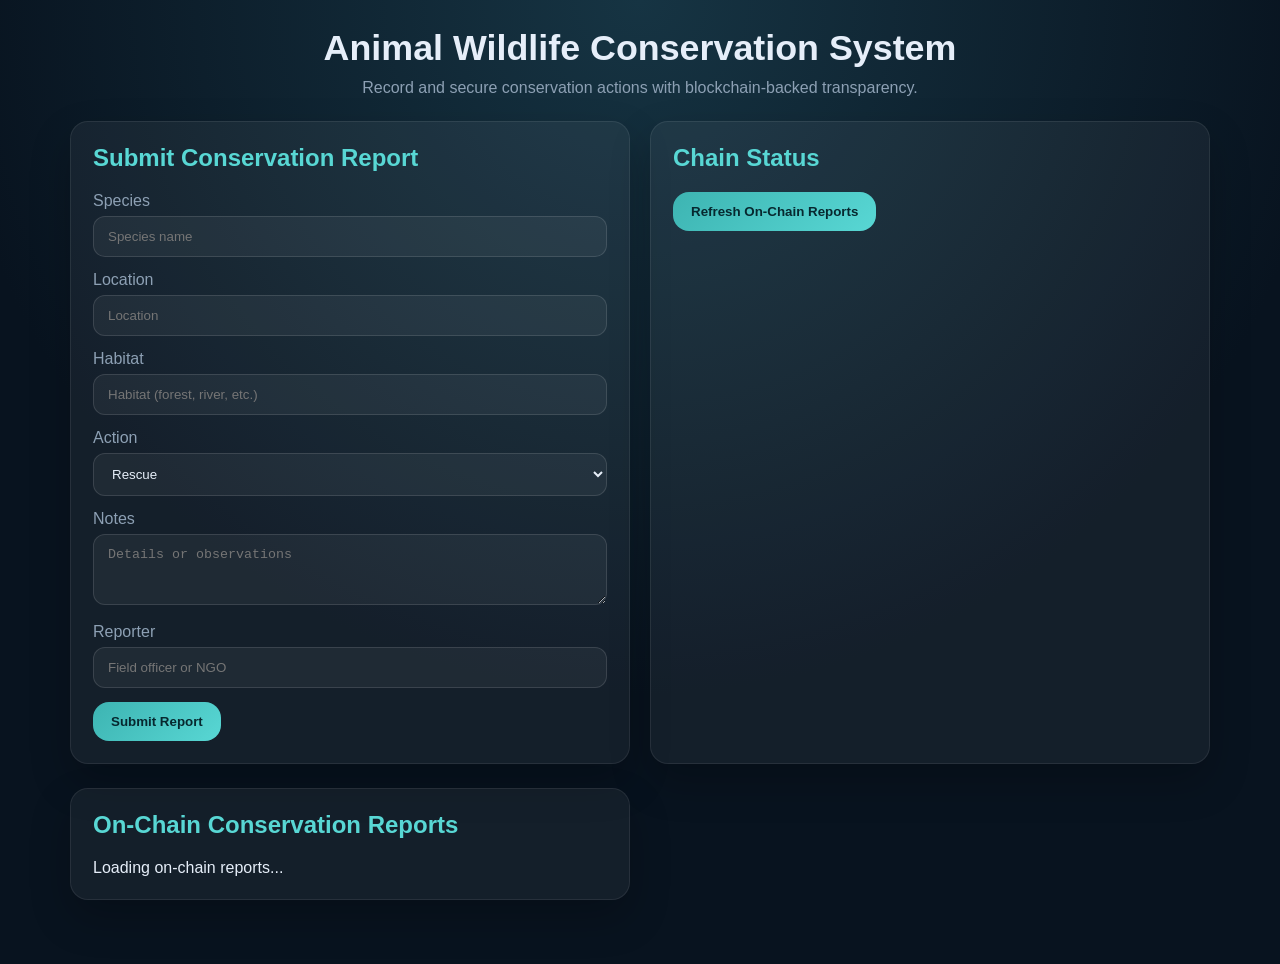
<file: public/index.html>
<!DOCTYPE html>
<html lang="en">
<head>
  <meta charset="UTF-8" />
  <meta name="viewport" content="width=device-width, initial-scale=1.0" />
  <title>Wildlife Conservation Blockchain</title>
  <link rel="stylesheet" href="style.css" />
</head>
<body>
  <div class="app-shell">
    <header>
      <h1>Animal Wildlife Conservation System</h1>
      <p>Record and secure conservation actions with blockchain-backed transparency.</p>
    </header>

    <section class="panel panel-actions">
      <div class="card">
        <h2>Submit Conservation Report</h2>
        <form id="report-form">
          <label>Species<div><input id="species" type="text" placeholder="Species name" required /></div></label>
          <label>Location<div><input id="location" type="text" placeholder="Location" required /></div></label>
          <label>Habitat<div><input id="habitat" type="text" placeholder="Habitat (forest, river, etc.)" /></div></label>
          <label>Action<div>
            <select id="action" required>
              <option value="Rescue">Rescue</option>
              <option value="Release">Release</option>
              <option value="Patrol">Patrol</option>
              <option value="Education">Education</option>
              <option value="Habitat Restoration">Habitat Restoration</option>
            </select>
          </div></label>
          <label>Notes<div><textarea id="notes" rows="3" placeholder="Details or observations"></textarea></div></label>
          <label>Reporter<div><input id="reporter" type="text" placeholder="Field officer or NGO" required /></div></label>
          <button type="submit">Submit Report</button>
        </form>
      </div>

      <div class="card card-status">
        <h2>Chain Status</h2>
        <button id="refresh-reports">Refresh On-Chain Reports</button>
        <div id="status-message" class="status-message"></div>
      </div>
    </section>

    <section class="panel panel-data">
      <div class="card">
        <h2>On-Chain Conservation Reports</h2>
        <div id="reports-list">Loading on-chain reports...</div>
      </div>
    </section>
  </div>
  <script src="app.js"></script>
</body>
</html>
</file>
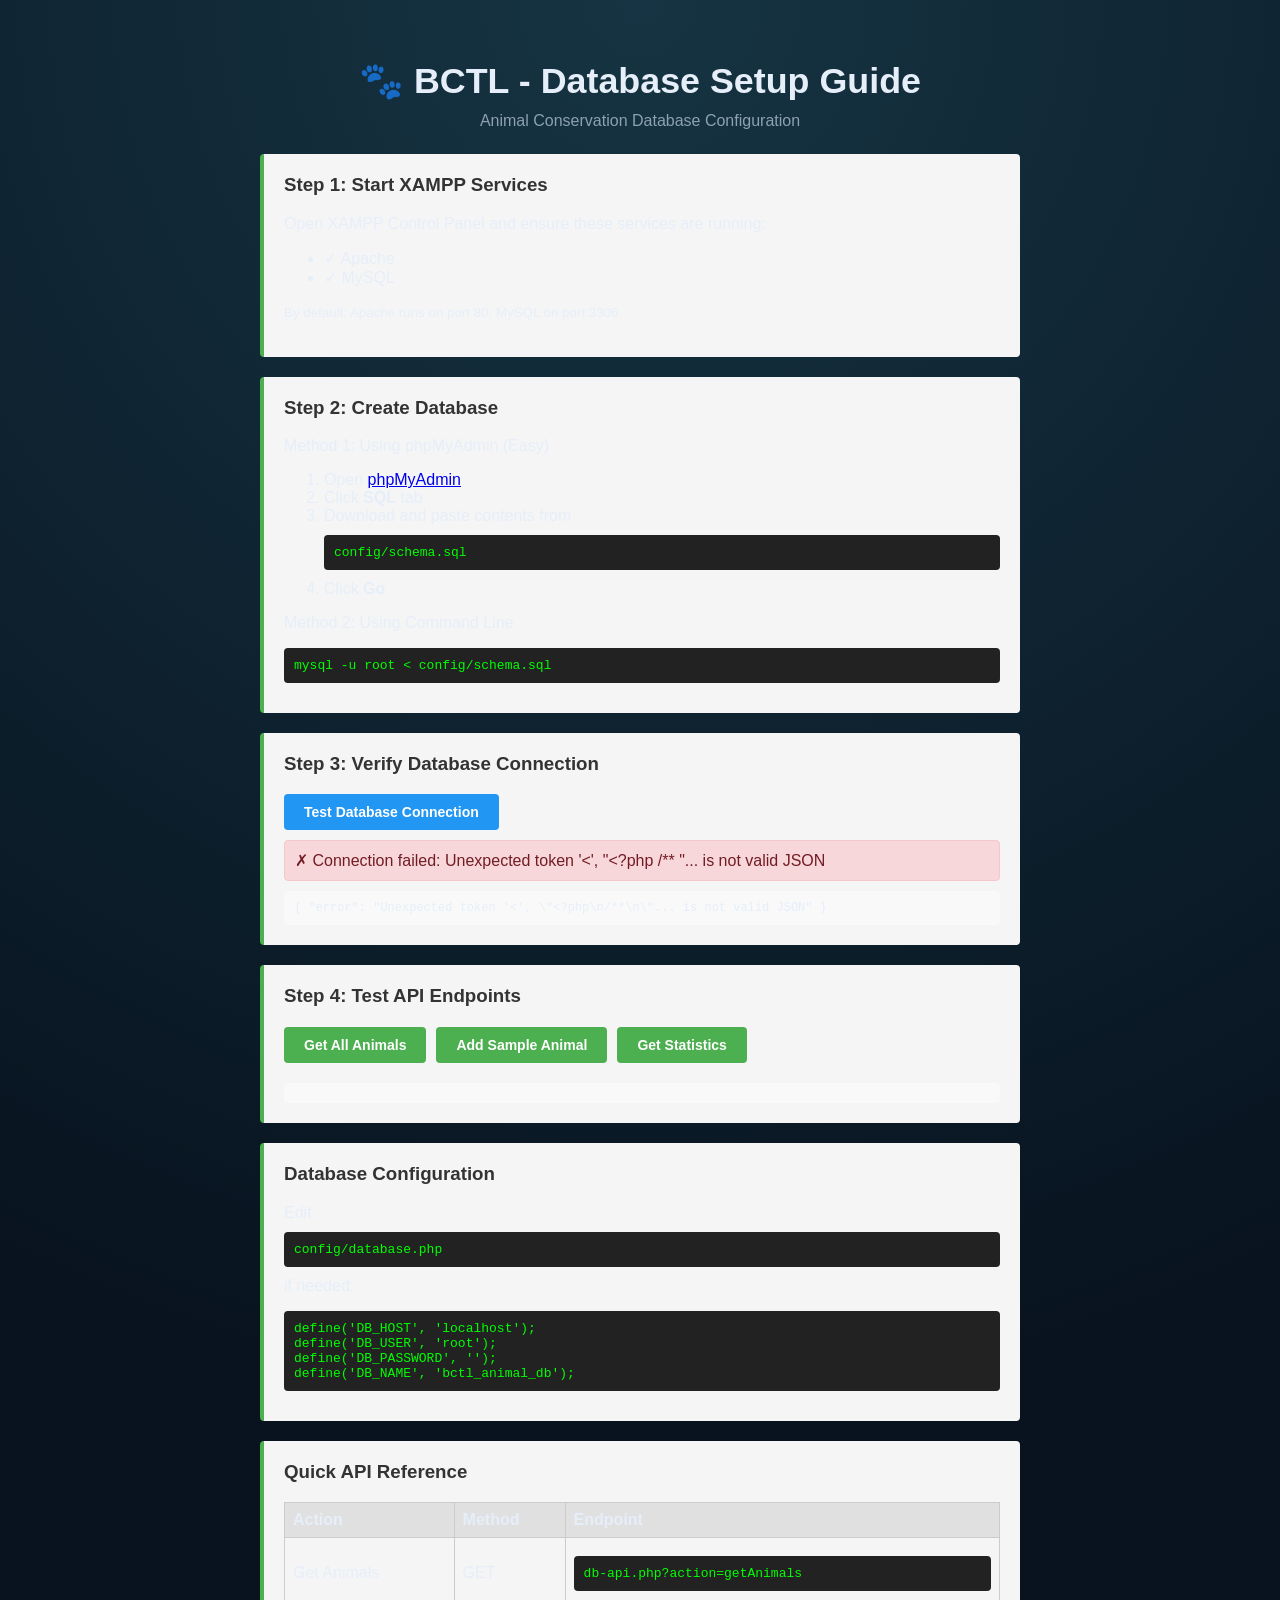
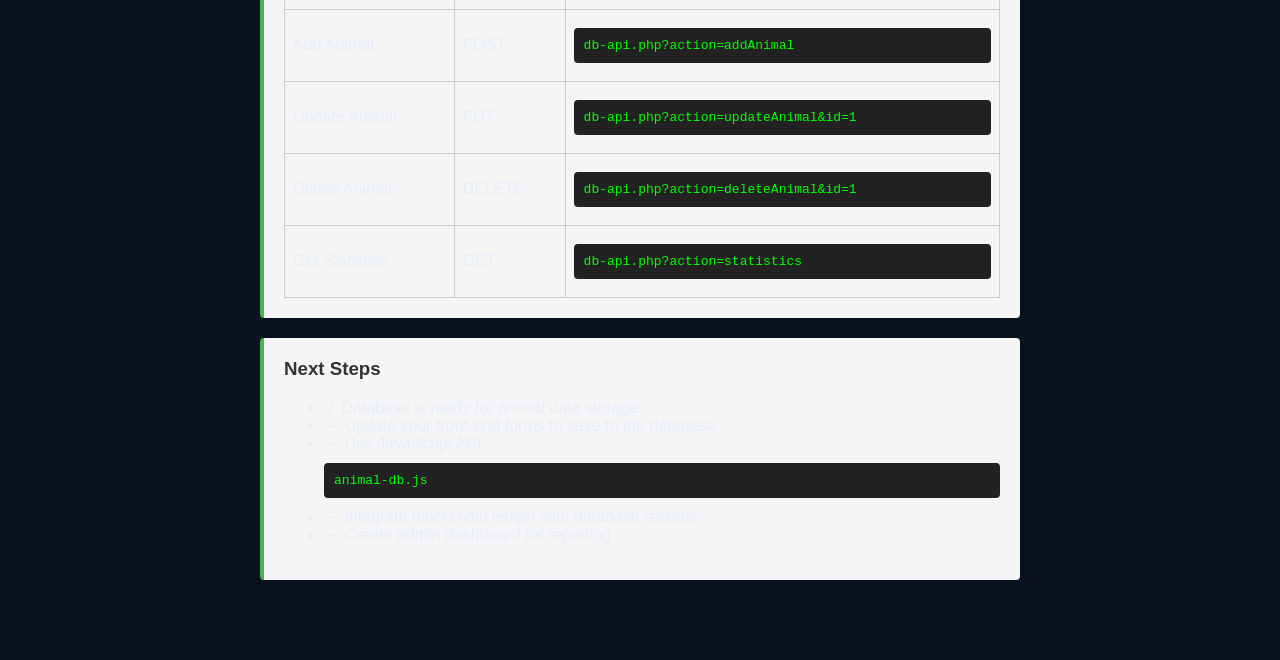
<file: public/setup-guide.html>
<!DOCTYPE html>
<html lang="en">
<head>
    <meta charset="UTF-8" />
    <meta name="viewport" content="width=device-width, initial-scale=1.0" />
    <title>Database Setup Guide - BCTL</title>
    <link rel="stylesheet" href="style.css" />
    <style>
        .setup-container {
            max-width: 800px;
            margin: 40px auto;
            padding: 20px;
        }
        .setup-card {
            background: #f5f5f5;
            border-left: 4px solid #4CAF50;
            padding: 20px;
            margin: 20px 0;
            border-radius: 4px;
        }
        .setup-card h3 {
            margin-top: 0;
            color: #333;
        }
        .setup-card code {
            background: #222;
            color: #0f0;
            padding: 10px;
            display: block;
            border-radius: 4px;
            margin: 10px 0;
            overflow-x: auto;
        }
        .button-group {
            display: flex;
            gap: 10px;
            margin: 20px 0;
        }
        .btn {
            padding: 10px 20px;
            background: #4CAF50;
            color: white;
            border: none;
            border-radius: 4px;
            cursor: pointer;
            font-size: 14px;
        }
        .btn:hover {
            background: #45a049;
        }
        .btn-secondary {
            background: #2196F3;
        }
        .btn-secondary:hover {
            background: #0b7dda;
        }
        .status {
            padding: 10px;
            margin: 10px 0;
            border-radius: 4px;
            display: none;
        }
        .status.success {
            background: #d4edda;
            color: #155724;
            border: 1px solid #c3e6cb;
            display: block;
        }
        .status.error {
            background: #f8d7da;
            color: #721c24;
            border: 1px solid #f5c6cb;
            display: block;
        }
        .status.loading {
            background: #d1ecf1;
            color: #0c5460;
            border: 1px solid #bee5eb;
            display: block;
        }
        .test-result {
            margin-top: 10px;
            padding: 10px;
            background: #f9f9f9;
            border-radius: 4px;
            font-family: monospace;
            font-size: 12px;
            max-height: 200px;
            overflow-y: auto;
        }
    </style>
</head>
<body>
    <div class="setup-container">
        <header>
            <h1>🐾 BCTL - Database Setup Guide</h1>
            <p>Animal Conservation Database Configuration</p>
        </header>

        <div class="setup-card">
            <h3>Step 1: Start XAMPP Services</h3>
            <p>Open XAMPP Control Panel and ensure these services are running:</p>
            <ul>
                <li>✓ Apache</li>
                <li>✓ MySQL</li>
            </ul>
            <p><small>By default: Apache runs on port 80, MySQL on port 3306</small></p>
        </div>

        <div class="setup-card">
            <h3>Step 2: Create Database</h3>
            <p>Method 1: Using phpMyAdmin (Easy)</p>
            <ol>
                <li>Open <a href="http://localhost/phpmyadmin" target="_blank">phpMyAdmin</a></li>
                <li>Click <strong>SQL</strong> tab</li>
                <li>Download and paste contents from <code>config/schema.sql</code></li>
                <li>Click <strong>Go</strong></li>
            </ol>
            
            <p>Method 2: Using Command Line</p>
            <code>mysql -u root &lt; config/schema.sql</code>
        </div>

        <div class="setup-card">
            <h3>Step 3: Verify Database Connection</h3>
            <button class="btn btn-secondary" onclick="testConnection()">Test Database Connection</button>
            <div id="connection-status" class="status"></div>
            <div id="connection-result" class="test-result"></div>
        </div>

        <div class="setup-card">
            <h3>Step 4: Test API Endpoints</h3>
            <div class="button-group">
                <button class="btn" onclick="testGetAnimals()">Get All Animals</button>
                <button class="btn" onclick="testAddAnimal()">Add Sample Animal</button>
                <button class="btn" onclick="testStatistics()">Get Statistics</button>
            </div>
            <div id="api-status" class="status"></div>
            <div id="api-result" class="test-result"></div>
        </div>

        <div class="setup-card">
            <h3>Database Configuration</h3>
            <p>Edit <code>config/database.php</code> if needed:</p>
            <code>
define('DB_HOST', 'localhost');<br>
define('DB_USER', 'root');<br>
define('DB_PASSWORD', '');<br>
define('DB_NAME', 'bctl_animal_db');
            </code>
        </div>

        <div class="setup-card">
            <h3>Quick API Reference</h3>
            <table style="width: 100%; border-collapse: collapse;">
                <tr style="background: #e0e0e0;">
                    <th style="padding: 8px; text-align: left; border: 1px solid #ccc;">Action</th>
                    <th style="padding: 8px; text-align: left; border: 1px solid #ccc;">Method</th>
                    <th style="padding: 8px; text-align: left; border: 1px solid #ccc;">Endpoint</th>
                </tr>
                <tr>
                    <td style="padding: 8px; border: 1px solid #ccc;">Get Animals</td>
                    <td style="padding: 8px; border: 1px solid #ccc;">GET</td>
                    <td style="padding: 8px; border: 1px solid #ccc;"><code>db-api.php?action=getAnimals</code></td>
                </tr>
                <tr>
                    <td style="padding: 8px; border: 1px solid #ccc;">Add Animal</td>
                    <td style="padding: 8px; border: 1px solid #ccc;">POST</td>
                    <td style="padding: 8px; border: 1px solid #ccc;"><code>db-api.php?action=addAnimal</code></td>
                </tr>
                <tr>
                    <td style="padding: 8px; border: 1px solid #ccc;">Update Animal</td>
                    <td style="padding: 8px; border: 1px solid #ccc;">PUT</td>
                    <td style="padding: 8px; border: 1px solid #ccc;"><code>db-api.php?action=updateAnimal&id=1</code></td>
                </tr>
                <tr>
                    <td style="padding: 8px; border: 1px solid #ccc;">Delete Animal</td>
                    <td style="padding: 8px; border: 1px solid #ccc;">DELETE</td>
                    <td style="padding: 8px; border: 1px solid #ccc;"><code>db-api.php?action=deleteAnimal&id=1</code></td>
                </tr>
                <tr>
                    <td style="padding: 8px; border: 1px solid #ccc;">Get Statistics</td>
                    <td style="padding: 8px; border: 1px solid #ccc;">GET</td>
                    <td style="padding: 8px; border: 1px solid #ccc;"><code>db-api.php?action=statistics</code></td>
                </tr>
            </table>
        </div>

        <div class="setup-card">
            <h3>Next Steps</h3>
            <ul>
                <li>✓ Database is ready for animal data storage</li>
                <li>→ Update your front-end forms to save to the database</li>
                <li>→ Use JavaScript API: <code>animal-db.js</code></li>
                <li>→ Integrate blockchain ledger with database records</li>
                <li>→ Create admin dashboard for reporting</li>
            </ul>
        </div>
    </div>

    <script src="animal-db.js"></script>
    <script>
        const db = new AnimalDatabase('../db-api.php');

        function setStatus(elementId, message, type) {
            const el = document.getElementById(elementId);
            el.textContent = message;
            el.className = `status ${type}`;
        }

        function setResult(elementId, data) {
            const el = document.getElementById(elementId);
            el.textContent = JSON.stringify(data, null, 2);
        }

        async function testConnection() {
            setStatus('connection-status', 'Testing connection...', 'loading');
            try {
                const result = await db.getStatistics();
                if (result.success) {
                    setStatus('connection-status', '✓ Database connection successful!', 'success');
                    setResult('connection-result', result.data);
                } else {
                    setStatus('connection-status', '✗ ' + (result.error || 'Unknown error'), 'error');
                    setResult('connection-result', result);
                }
            } catch (error) {
                setStatus('connection-status', '✗ Connection failed: ' + error.message, 'error');
                setResult('connection-result', { error: error.message });
            }
        }

        async function testGetAnimals() {
            setStatus('api-status', 'Fetching animals...', 'loading');
            try {
                const result = await db.getAnimals(10);
                if (result.success) {
                    setStatus('api-status', `✓ Found ${result.data.length} animals`, 'success');
                    setResult('api-result', result.data);
                } else {
                    setStatus('api-status', '✗ ' + (result.error || 'No animals found'), 'error');
                    setResult('api-result', result);
                }
            } catch (error) {
                setStatus('api-status', '✗ Error: ' + error.message, 'error');
                setResult('api-result', { error: error.message });
            }
        }

        async function testAddAnimal() {
            setStatus('api-status', 'Adding sample animal...', 'loading');
            try {
                const sampleAnimal = {
                    species: 'Lion',
                    common_name: 'African Lion',
                    scientific_name: 'Panthera leo',
                    habitat: 'Savanna',
                    status: 'Healthy',
                    location: 'Serengeti',
                    notes: 'Sample animal for testing',
                    reporter: 'System Test'
                };
                const result = await db.addAnimal(sampleAnimal);
                if (result.success) {
                    setStatus('api-status', `✓ Animal added with ID: ${result.animal_id}`, 'success');
                    setResult('api-result', result);
                } else {
                    setStatus('api-status', '✗ ' + (result.error || 'Failed to add animal'), 'error');
                    setResult('api-result', result);
                }
            } catch (error) {
                setStatus('api-status', '✗ Error: ' + error.message, 'error');
                setResult('api-result', { error: error.message });
            }
        }

        async function testStatistics() {
            setStatus('api-status', 'Fetching statistics...', 'loading');
            try {
                const result = await db.getStatistics();
                if (result.success) {
                    setStatus('api-status', '✓ Statistics retrieved', 'success');
                    setResult('api-result', result.data);
                } else {
                    setStatus('api-status', '✗ ' + (result.error || 'Failed to get statistics'), 'error');
                    setResult('api-result', result);
                }
            } catch (error) {
                setStatus('api-status', '✗ Error: ' + error.message, 'error');
                setResult('api-result', { error: error.message });
            }
        }

        // Auto-test on load
        window.addEventListener('load', testConnection);
    </script>
</body>
</html>
</file>
<file: public/style.css>
:root {
  --bg: #08131f;
  --card: #122638;
  --text: #e6eef9;
  --muted: #8da0b4;
  --accent: #3db4b2;
  --accent-strong: #58d7d4;
  --danger: #ff6b6b;
}

* {
  box-sizing: border-box;
}

body {
  margin: 0;
  font-family: 'Segoe UI', Tahoma, Geneva, Verdana, sans-serif;
  background: radial-gradient(circle at top, #163443 0%, #08131f 60%);
  color: var(--text);
}

.app-shell {
  max-width: 1180px;
  margin: 0 auto;
  padding: 28px 20px 40px;
}

header {
  text-align: center;
  margin-bottom: 24px;
}

header h1 {
  margin: 0 0 10px;
  font-size: clamp(2rem, 2.8vw, 3.4rem);
}

header p {
  margin: 0;
  color: var(--muted);
}

.panel {
  display: grid;
  gap: 20px;
  margin-bottom: 24px;
}

.panel-actions {
  grid-template-columns: repeat(auto-fit, minmax(300px, 1fr));
}

.panel-data {
  grid-template-columns: 1fr 1fr;
}

.card {
  background: rgba(255, 255, 255, 0.05);
  border: 1px solid rgba(255, 255, 255, 0.08);
  border-radius: 18px;
  padding: 22px;
  box-shadow: 0 18px 40px rgba(0, 0, 0, 0.22);
}

.card h2 {
  margin-top: 0;
  color: var(--accent-strong);
}

label {
  display: block;
  margin-bottom: 14px;
  color: var(--muted);
}

label div {
  margin-top: 6px;
}

input,
textarea,
select {
  width: 100%;
  border: 1px solid rgba(255, 255, 255, 0.12);
  border-radius: 12px;
  padding: 12px 14px;
  background: rgba(255, 255, 255, 0.05);
  color: var(--text);
}

textarea {
  resize: vertical;
}

button {
  appearance: none;
  border: none;
  border-radius: 16px;
  padding: 12px 18px;
  font-weight: 600;
  cursor: pointer;
  color: #07282f;
  background: linear-gradient(135deg, var(--accent), var(--accent-strong));
  transition: transform 0.15s ease, opacity 0.15s ease;
}

button:hover {
  transform: translateY(-1px);
  opacity: 0.97;
}

.status-message {
  min-height: 38px;
  margin-top: 16px;
  padding: 12px 14px;
  border-radius: 14px;
  font-weight: 600;
}

.status-message.info {
  background: rgba(54, 112, 134, 0.2);
  color: #cfe7f1;
}

.status-message.success {
  background: rgba(64, 195, 166, 0.15);
  color: #c6ffe4;
}

.status-message.error {
  background: rgba(255, 107, 107, 0.18);
  color: #ffd3d3;
}

.report-card,
.block-card {
  border: 1px solid rgba(255, 255, 255, 0.08);
  border-radius: 14px;
  padding: 14px;
  margin-bottom: 14px;
  background: rgba(255, 255, 255, 0.03);
}

.block-header {
  display: flex;
  justify-content: space-between;
  gap: 10px;
  flex-wrap: wrap;
  margin-bottom: 10px;
}

.block-hash {
  font-size: 0.88rem;
  margin-bottom: 8px;
  color: var(--muted);
}

.report-entry {
  background: rgba(255, 255, 255, 0.04);
  border-radius: 12px;
  padding: 12px;
  margin-bottom: 10px;
}

.timestamp {
  display: inline-block;
  margin-left: 8px;
  color: var(--muted);
  font-size: 0.88rem;
}

.notes {
  margin-top: 8px;
  color: var(--text);
}

@media (max-width: 860px) {
  .panel-data {
    grid-template-columns: 1fr;
  }
}
</file>
